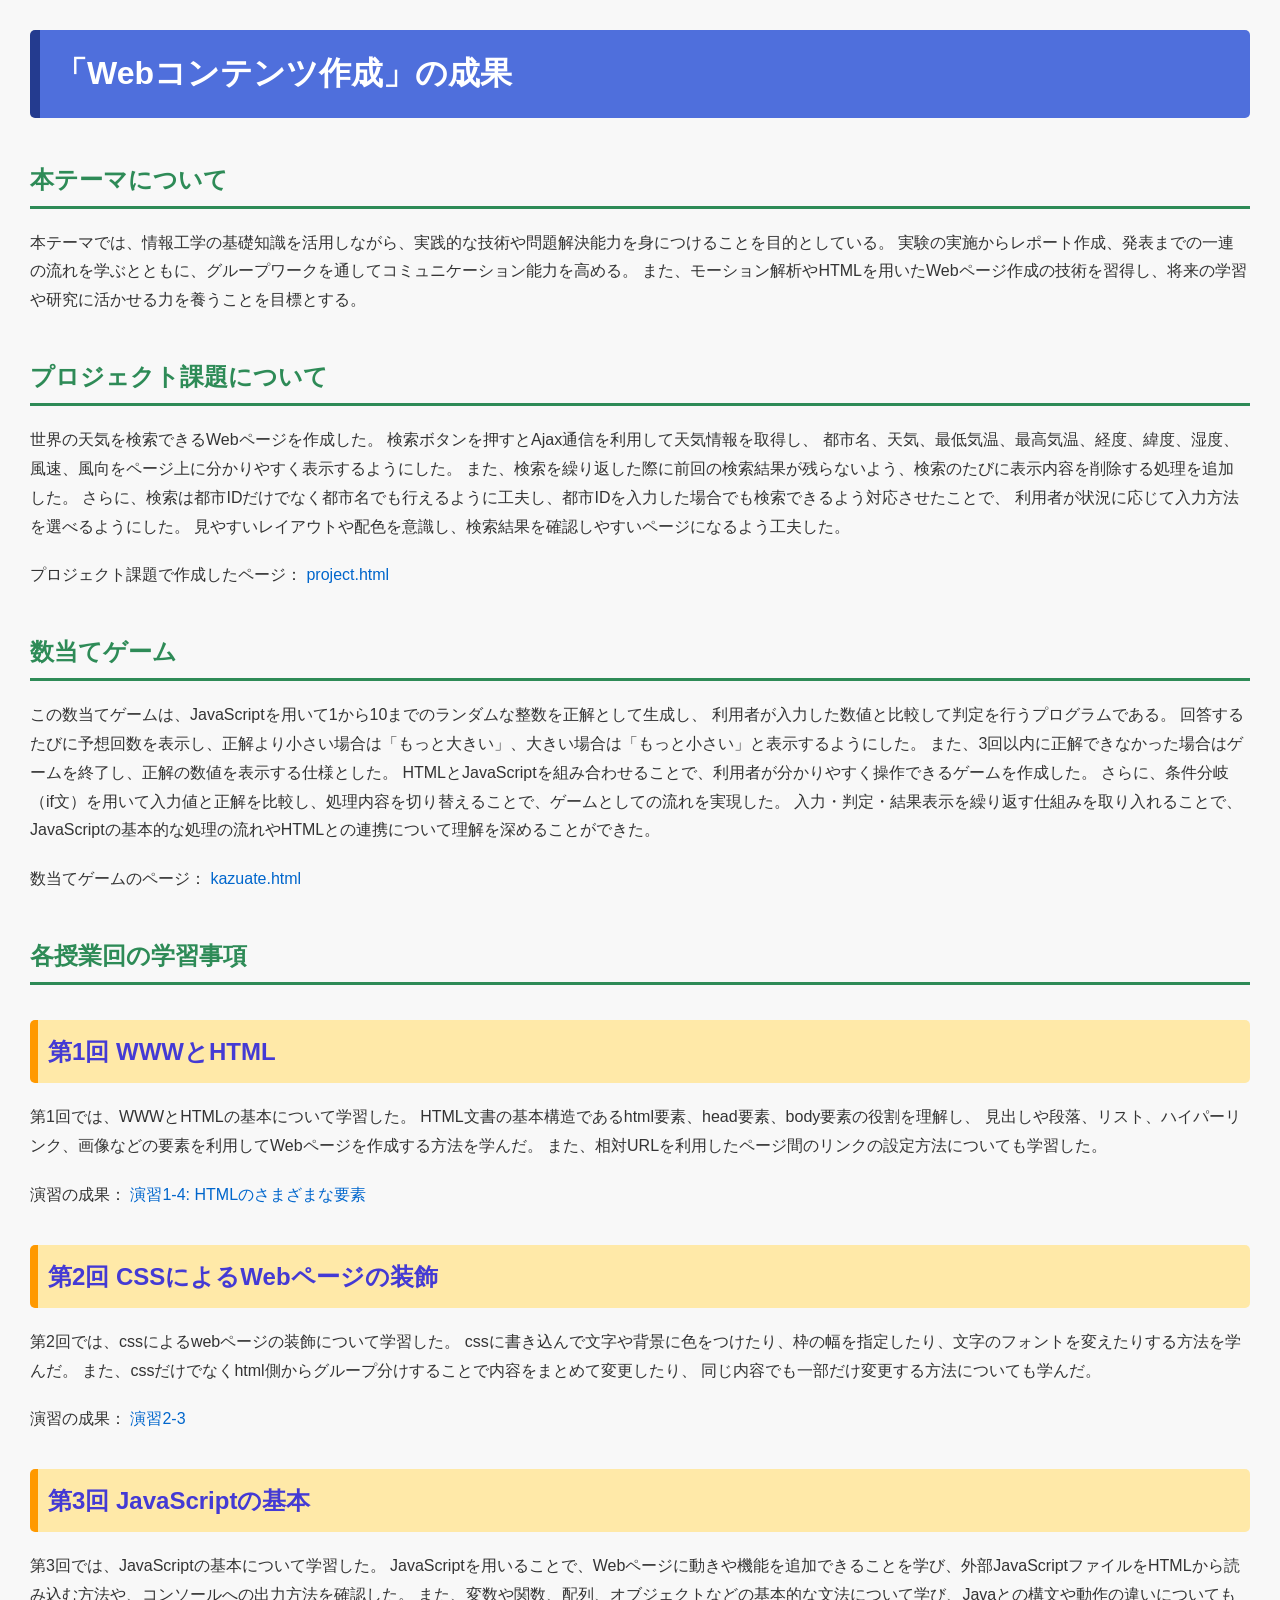
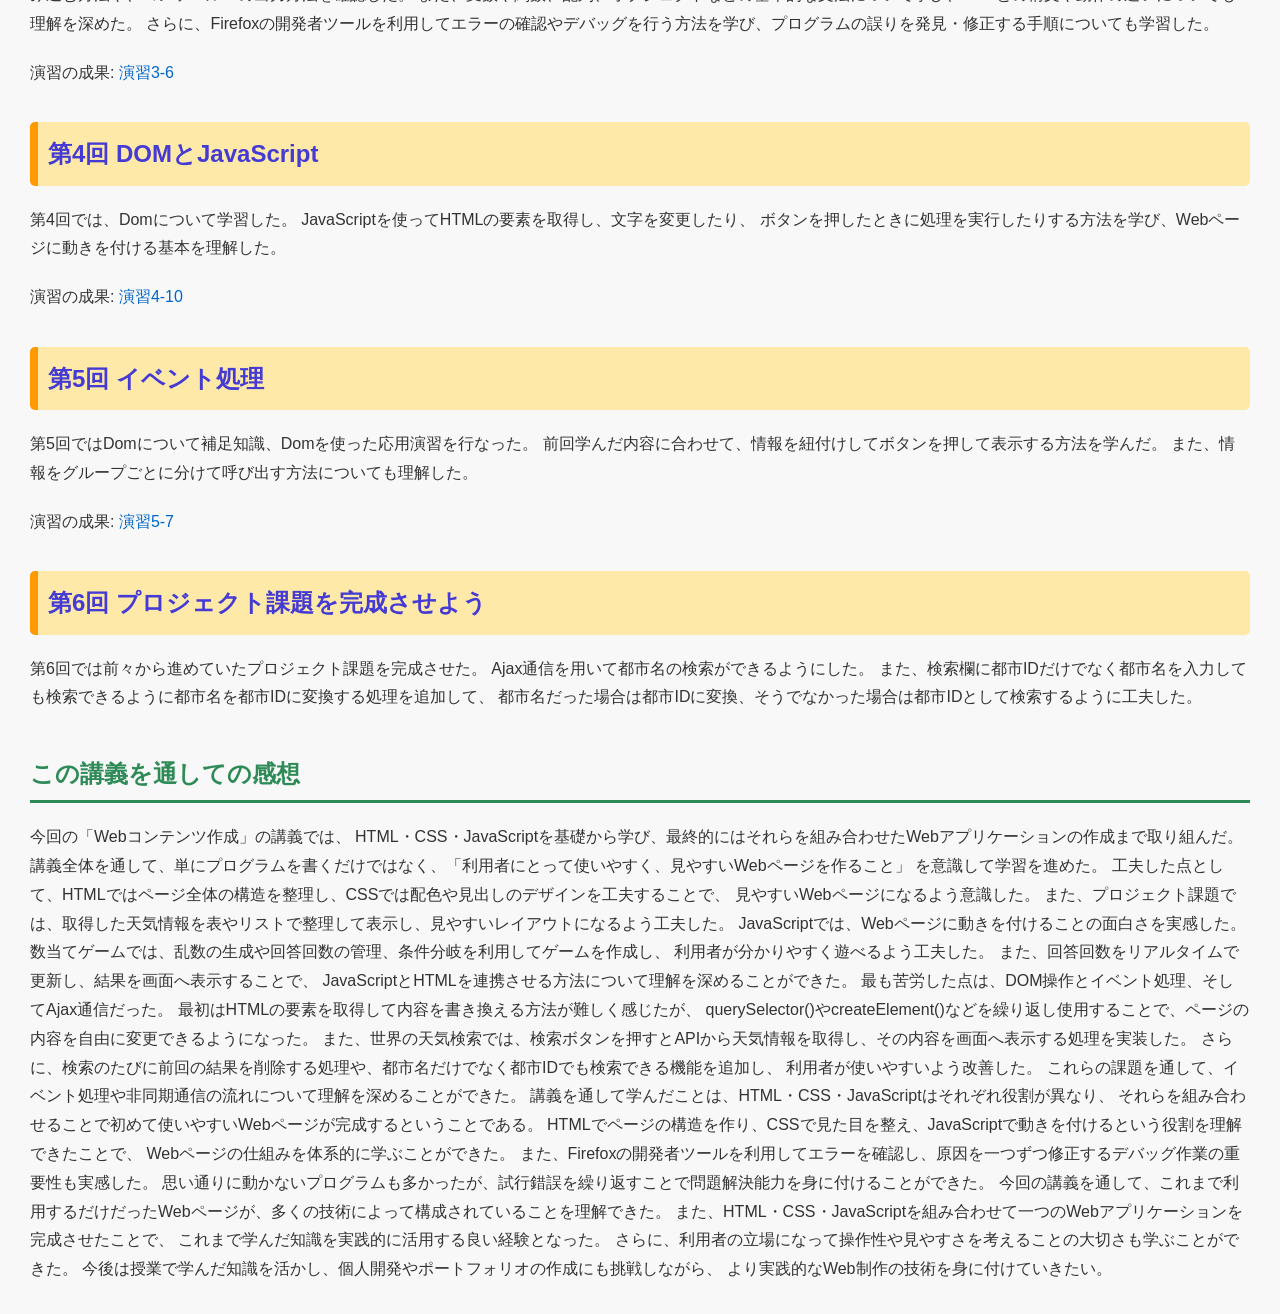
<file: index.html>
<!DOCTYPE html>
<html lang="ja">
<head>
    <meta charset="UTF-8">
    <title>「Webコンテンツ作成」の成果</title>
    <link rel="stylesheet" href="index.css">
</head>
<body>

    <h1>「Webコンテンツ作成」の成果</h1>

    <h2>本テーマについて</h2>

    <p>
        本テーマでは、情報工学の基礎知識を活用しながら、実践的な技術や問題解決能力を身につけることを目的としている。
        実験の実施からレポート作成、発表までの一連の流れを学ぶとともに、グループワークを通してコミュニケーション能力を高める。
        また、モーション解析やHTMLを用いたWebページ作成の技術を習得し、将来の学習や研究に活かせる力を養うことを目標とする。
    </p>

    <h2>プロジェクト課題について</h2>

    <p>
        世界の天気を検索できるWebページを作成した。
        検索ボタンを押すとAjax通信を利用して天気情報を取得し、
        都市名、天気、最低気温、最高気温、経度、緯度、湿度、風速、風向をページ上に分かりやすく表示するようにした。
        また、検索を繰り返した際に前回の検索結果が残らないよう、検索のたびに表示内容を削除する処理を追加した。
        さらに、検索は都市IDだけでなく都市名でも行えるように工夫し、都市IDを入力した場合でも検索できるよう対応させたことで、
        利用者が状況に応じて入力方法を選べるようにした。
        見やすいレイアウトや配色を意識し、検索結果を確認しやすいページになるよう工夫した。

    </p>

    <p>
        プロジェクト課題で作成したページ：
        <a href="project.html">project.html</a>
    </p>

    <h2>数当てゲーム</h2>

    <p>
        この数当てゲームは、JavaScriptを用いて1から10までのランダムな整数を正解として生成し、
        利用者が入力した数値と比較して判定を行うプログラムである。
        回答するたびに予想回数を表示し、正解より小さい場合は「もっと大きい」、大きい場合は「もっと小さい」と表示するようにした。
        また、3回以内に正解できなかった場合はゲームを終了し、正解の数値を表示する仕様とした。
        HTMLとJavaScriptを組み合わせることで、利用者が分かりやすく操作できるゲームを作成した。
        さらに、条件分岐（if文）を用いて入力値と正解を比較し、処理内容を切り替えることで、ゲームとしての流れを実現した。
        入力・判定・結果表示を繰り返す仕組みを取り入れることで、
        JavaScriptの基本的な処理の流れやHTMLとの連携について理解を深めることができた。
    </p>

    <p>
        数当てゲームのページ：
        <a href="kazuate.html">kazuate.html</a>
    </p>

    <h2>各授業回の学習事項</h2>

    <h2 class="lesson">第1回 WWWとHTML</h2>

    <p>
        第1回では、WWWとHTMLの基本について学習した。
        HTML文書の基本構造であるhtml要素、head要素、body要素の役割を理解し、
        見出しや段落、リスト、ハイパーリンク、画像などの要素を利用してWebページを作成する方法を学んだ。
        また、相対URLを利用したページ間のリンクの設定方法についても学習した。
    </p>

    <p>
        演習の成果：
        <a href="practice-html/elements.html">演習1-4: HTMLのさまざまな要素</a>
    </p>

    <h2 class="lesson">第2回 CSSによるWebページの装飾</h2>
    
    <p>
        第2回では、cssによるwebページの装飾について学習した。
        cssに書き込んで文字や背景に色をつけたり、枠の幅を指定したり、文字のフォントを変えたりする方法を学んだ。
        また、cssだけでなくhtml側からグループ分けすることで内容をまとめて変更したり、
        同じ内容でも一部だけ変更する方法についても学んだ。
    </p>

    <p>
        演習の成果：
        <a href="practice-css/browser-intro.html">演習2-3</a>
    </p>


    <h2 class="lesson">第3回 JavaScriptの基本</h2>

    <p>
        第3回では、JavaScriptの基本について学習した。
        JavaScriptを用いることで、Webページに動きや機能を追加できることを学び、外部JavaScriptファイルをHTMLから読み込む方法や、コンソールへの出力方法を確認した。
        また、変数や関数、配列、オブジェクトなどの基本的な文法について学び、Javaとの構文や動作の違いについても理解を深めた。
        さらに、Firefoxの開発者ツールを利用してエラーの確認やデバッグを行う方法を学び、プログラムの誤りを発見・修正する手順についても学習した。

    </p>

    <p>
        演習の成果:
        <a href="practice-js/obj-practice.html">演習3-6</a>
    </p>

    <h2 class="lesson">第4回 DOMとJavaScript</h2>

    <p>
        第4回では、Domについて学習した。
        JavaScriptを使ってHTMLの要素を取得し、文字を変更したり、
        ボタンを押したときに処理を実行したりする方法を学び、Webページに動きを付ける基本を理解した。
    </p>

    <p>
        演習の成果:
        <a href="practice-eventdom/tashizan.html">演習4-10</a>
    </p>

    <h2 class="lesson">第5回 イベント処理</h2>
    
    <p>
        第5回ではDomについて補足知識、Domを使った応用演習を行なった。
        前回学んだ内容に合わせて、情報を紐付けしてボタンを押して表示する方法を学んだ。
        また、情報をグループごとに分けて呼び出す方法についても理解した。
    </p>

    <p>
        演習の成果:
        <a href="practice-dom2/dom2-exercise.html">演習5-7</a>
    </p>
    <h2 class="lesson">第6回 プロジェクト課題を完成させよう</h2>

    <p>
        第6回では前々から進めていたプロジェクト課題を完成させた。
        Ajax通信を用いて都市名の検索ができるようにした。
        また、検索欄に都市IDだけでなく都市名を入力しても検索できるように都市名を都市IDに変換する処理を追加して、
        都市名だった場合は都市IDに変換、そうでなかった場合は都市IDとして検索するように工夫した。
    </p>

    <h2>この講義を通しての感想</h2>

    <p>
        今回の「Webコンテンツ作成」の講義では、
        HTML・CSS・JavaScriptを基礎から学び、最終的にはそれらを組み合わせたWebアプリケーションの作成まで取り組んだ。
        講義全体を通して、単にプログラムを書くだけではなく、「利用者にとって使いやすく、見やすいWebページを作ること」
        を意識して学習を進めた。
        工夫した点として、HTMLではページ全体の構造を整理し、CSSでは配色や見出しのデザインを工夫することで、
        見やすいWebページになるよう意識した。
        また、プロジェクト課題では、取得した天気情報を表やリストで整理して表示し、見やすいレイアウトになるよう工夫した。
        JavaScriptでは、Webページに動きを付けることの面白さを実感した。
        数当てゲームでは、乱数の生成や回答回数の管理、条件分岐を利用してゲームを作成し、
        利用者が分かりやすく遊べるよう工夫した。
        また、回答回数をリアルタイムで更新し、結果を画面へ表示することで、
        JavaScriptとHTMLを連携させる方法について理解を深めることができた。
        最も苦労した点は、DOM操作とイベント処理、そしてAjax通信だった。
        最初はHTMLの要素を取得して内容を書き換える方法が難しく感じたが、
        querySelector()やcreateElement()などを繰り返し使用することで、ページの内容を自由に変更できるようになった。
        また、世界の天気検索では、検索ボタンを押すとAPIから天気情報を取得し、その内容を画面へ表示する処理を実装した。
        さらに、検索のたびに前回の結果を削除する処理や、都市名だけでなく都市IDでも検索できる機能を追加し、
        利用者が使いやすいよう改善した。
        これらの課題を通して、イベント処理や非同期通信の流れについて理解を深めることができた。
        講義を通して学んだことは、HTML・CSS・JavaScriptはそれぞれ役割が異なり、
        それらを組み合わせることで初めて使いやすいWebページが完成するということである。
        HTMLでページの構造を作り、CSSで見た目を整え、JavaScriptで動きを付けるという役割を理解できたことで、
        Webページの仕組みを体系的に学ぶことができた。
        また、Firefoxの開発者ツールを利用してエラーを確認し、原因を一つずつ修正するデバッグ作業の重要性も実感した。
        思い通りに動かないプログラムも多かったが、試行錯誤を繰り返すことで問題解決能力を身に付けることができた。
        今回の講義を通して、これまで利用するだけだったWebページが、多くの技術によって構成されていることを理解できた。
        また、HTML・CSS・JavaScriptを組み合わせて一つのWebアプリケーションを完成させたことで、
        これまで学んだ知識を実践的に活用する良い経験となった。
        さらに、利用者の立場になって操作性や見やすさを考えることの大切さも学ぶことができた。
        今後は授業で学んだ知識を活かし、個人開発やポートフォリオの作成にも挑戦しながら、
        より実践的なWeb制作の技術を身に付けていきたい。

    </p>
</body>
</html>
</file>
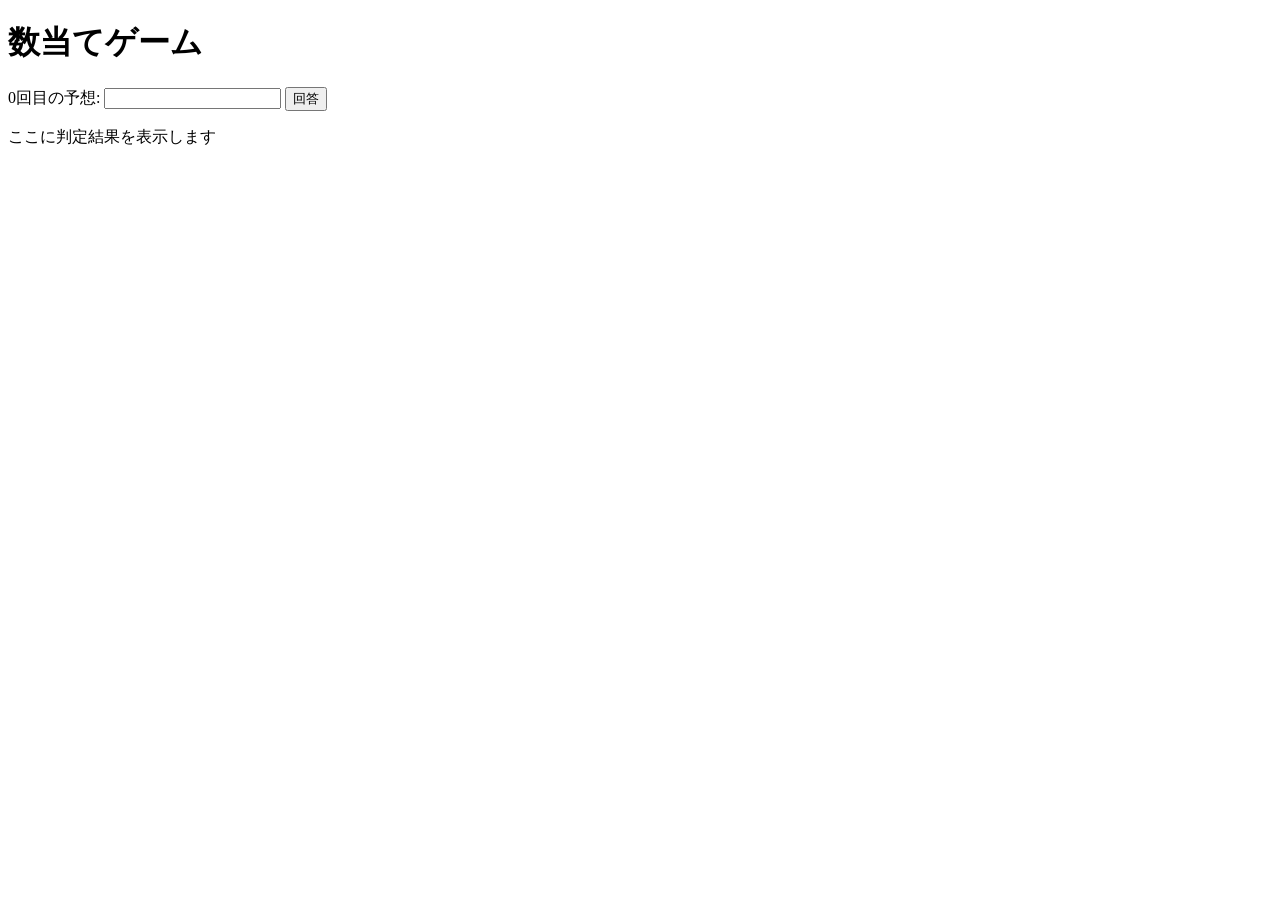
<file: kazuate.html>
<!-- 課題4-1: 数当てゲーム -->

<!DOCTYPE html>
<html>
<head>
  <meta charset="utf-8">
  <title>数当てゲーム</title>
  <script src="kazuate.js" defer></script>
</head>

<body>
  <h1>数当てゲーム</h1>
  <p>
    <span id="kaisu">0</span>回目の予想:
    <!-- ここにテキストボックスとボタンを設置 -->
    <input type="text" id="yoso">
    <button id="kaitou">回答</button>
  </p>
  <p id="result">ここに判定結果を表示します</p>
</body>
</html>
</file>
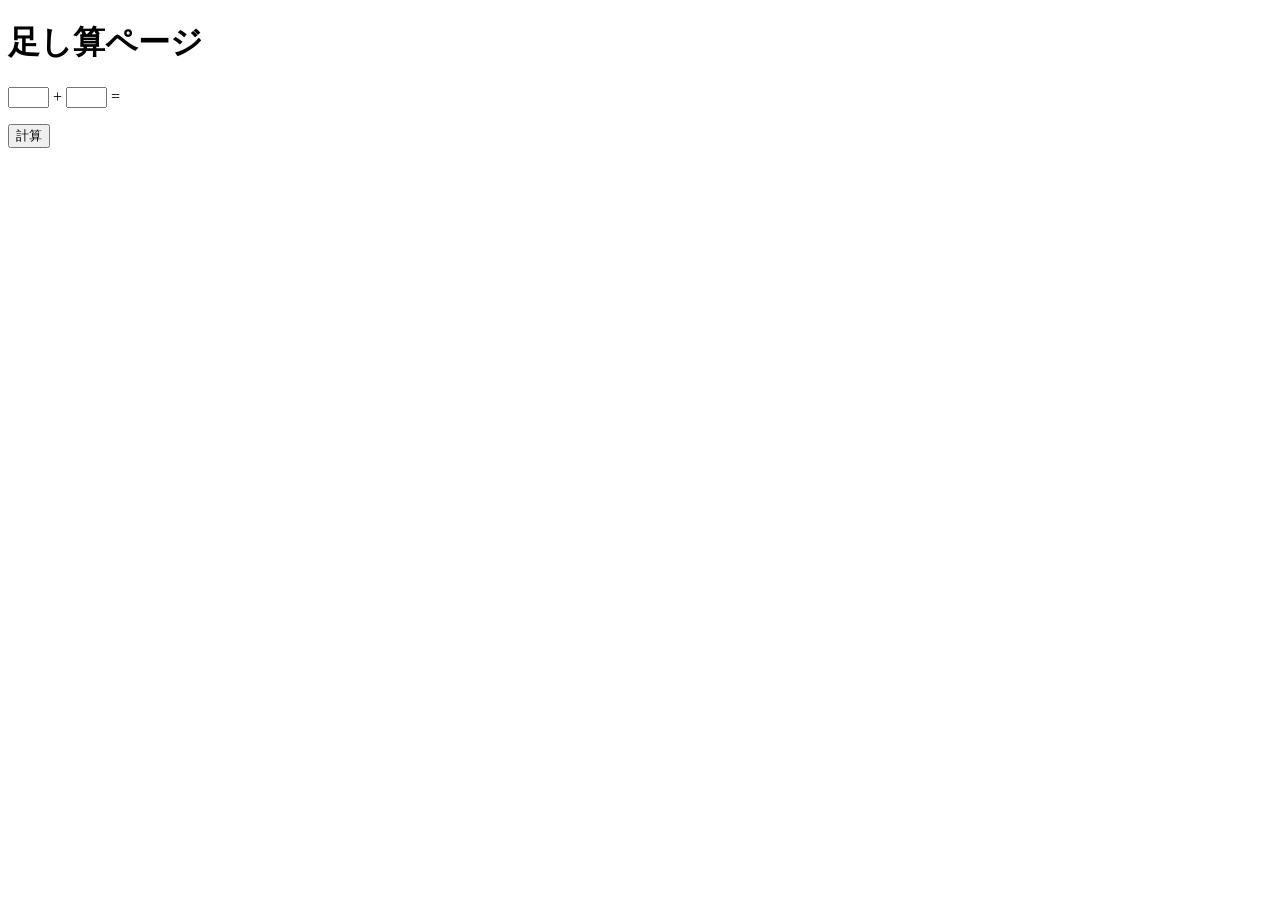
<file: practice-eventdom/tashizan.html>
<!DOCTYPE html>
<html>
  <head>
    <title>足し算ページ</title>
    <script src="tashizan.js" defer></script>
  </head>

  <body>
    <h1>足し算ページ</h1>
    <p>
      <input type="text" name="left" id="left" size="3">
      +
      <input type="text" name="right" id="right" size="3">
      =
      <span id="answer"></span>
    </p>
    <button id="calc">計算</button>
  </body>
</html>
</file>
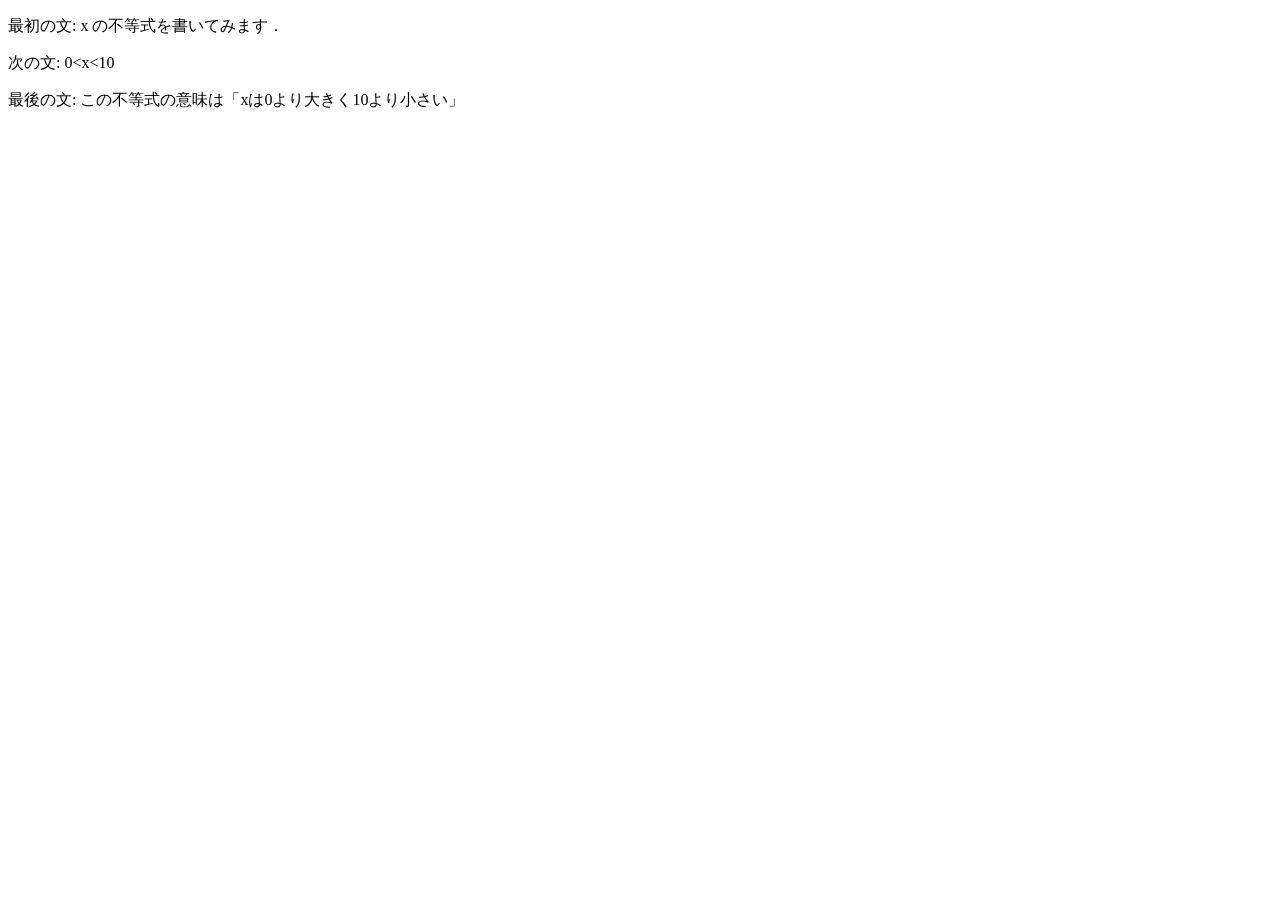
<file: practice-html/structure.html>
<!DOCTYPE html>
<html lang="ja">
<head>
    <meta charset="UTF-8">
    <title>演習1-3</title>
</head>
<body>

<p>最初の文: x の不等式を書いてみます．</p>

<p>次の文: 0&lt;x&lt;10</p>

<p>最後の文: この不等式の意味は「xは0より大きく10より小さい」</p>

<!-- <p>これは不要な文章です．</p> -->

</body>
</html>
</file>
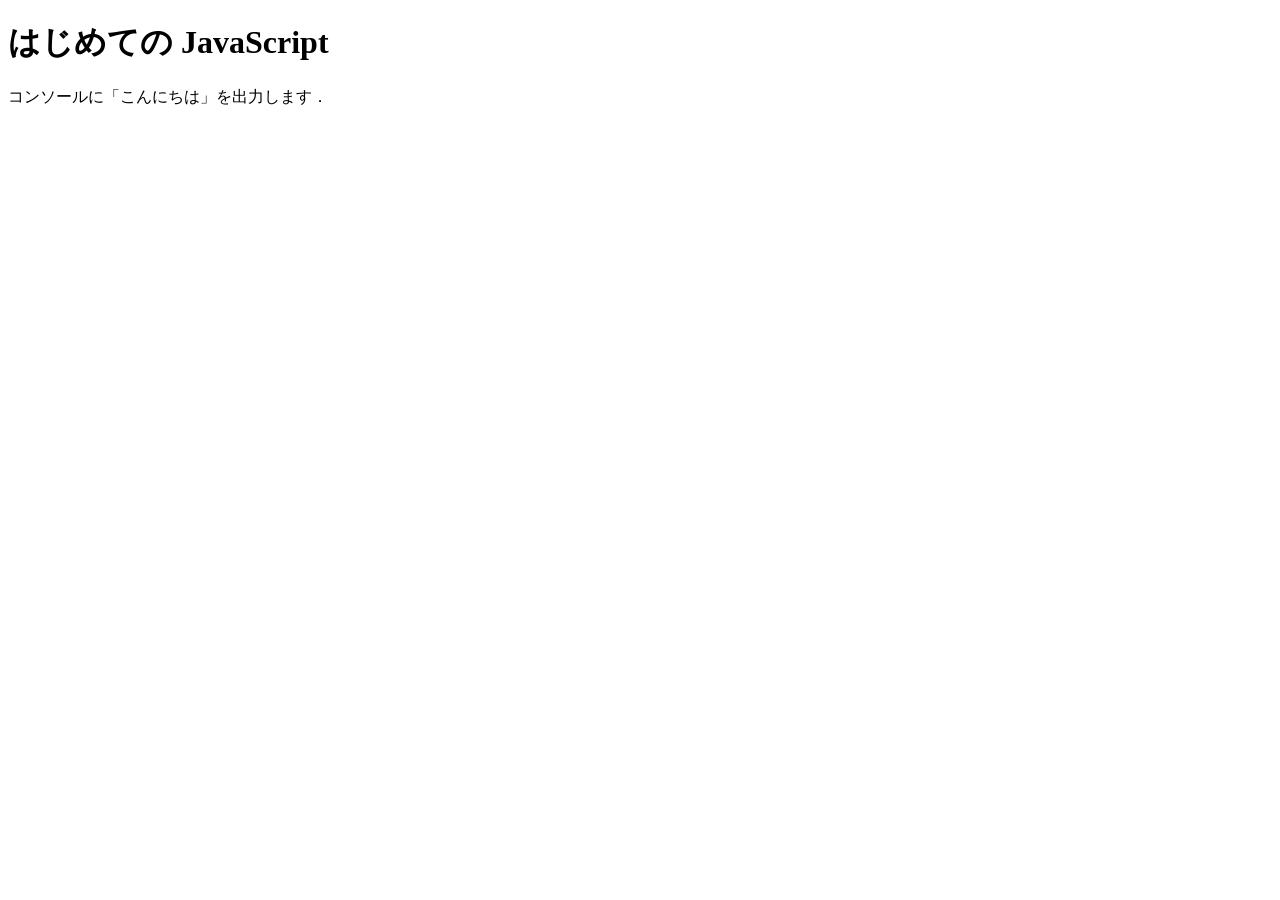
<file: practice-js/jsintro.html>
<!DOCTYPE html>
<html>
  <head>
    <meta charset="utf-8">
    <title>はじめての JavaScript</title>
    <script src="hello.js" defer></script>
  </head>

  <body>
    <h1>はじめての JavaScript</h1>

    <p>コンソールに「こんにちは」を出力します．</p>
  </body>
</html>
</file>
<file: index.css>
body {
    font-family: sans-serif;
    background-color: #f8f8f8;
    color: #333333;
    line-height: 1.8;
    margin: 30px;
}


h1 {
    background-color: #4f6fdc;
    color: white;
    padding: 15px;
    border-left: 10px solid #243b8f;
    border-radius: 5px;
}


h2 {
    color: #2e8b57;
    border-bottom: 3px solid #2e8b57;
    padding-bottom: 5px;
    margin-top: 40px;
}


h2.lesson {
    background-color: #ffe9a8;
    color: #443ad4;
    border-left: 8px solid #ff9900;
    border-bottom: none;
    padding: 10px;
    margin-top: 35px;
    border-radius: 5px;
}

p {
    margin-bottom: 20px;
}

a {
    color: #0066cc;
    text-decoration: none;
}

a:hover {
    text-decoration: underline;
}
</file>
